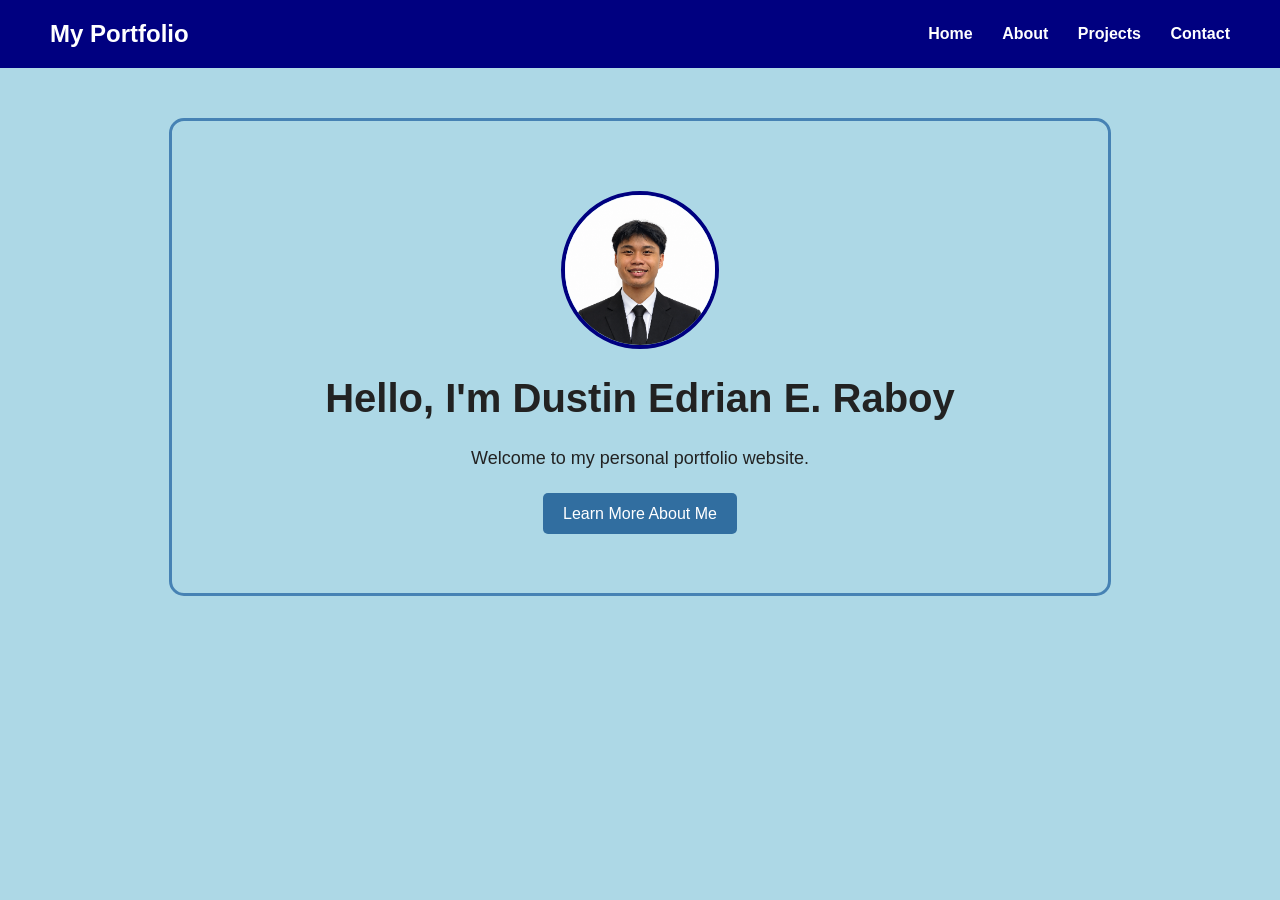
<file: index.html>
<!DOCTYPE html>
<html>
<head>
    <title>My Portfolio</title>
    <link rel="stylesheet" href="style.css">
</head>

<body>

    <nav>
        
        <h2>My Portfolio</h2>

        <div>
        <a href="index.html">Home</a>
        <a href="about.html">About</a>
        <a href="projects.html">Projects</a>
        <a href="contact.html">Contact</a>
        </div>
    </nav>  

    <div class="hero">
        <img src="Me.suit.png.png" alt="My Picture" class="profile-pic">
        <h1>Hello, I'm Dustin Edrian E. Raboy</h1>
        <p>Welcome to my personal portfolio website.</p>
        <br>
        <a class="button" href="about.html">Learn More About Me</a>
    </div>

</body>
</html>
</file>
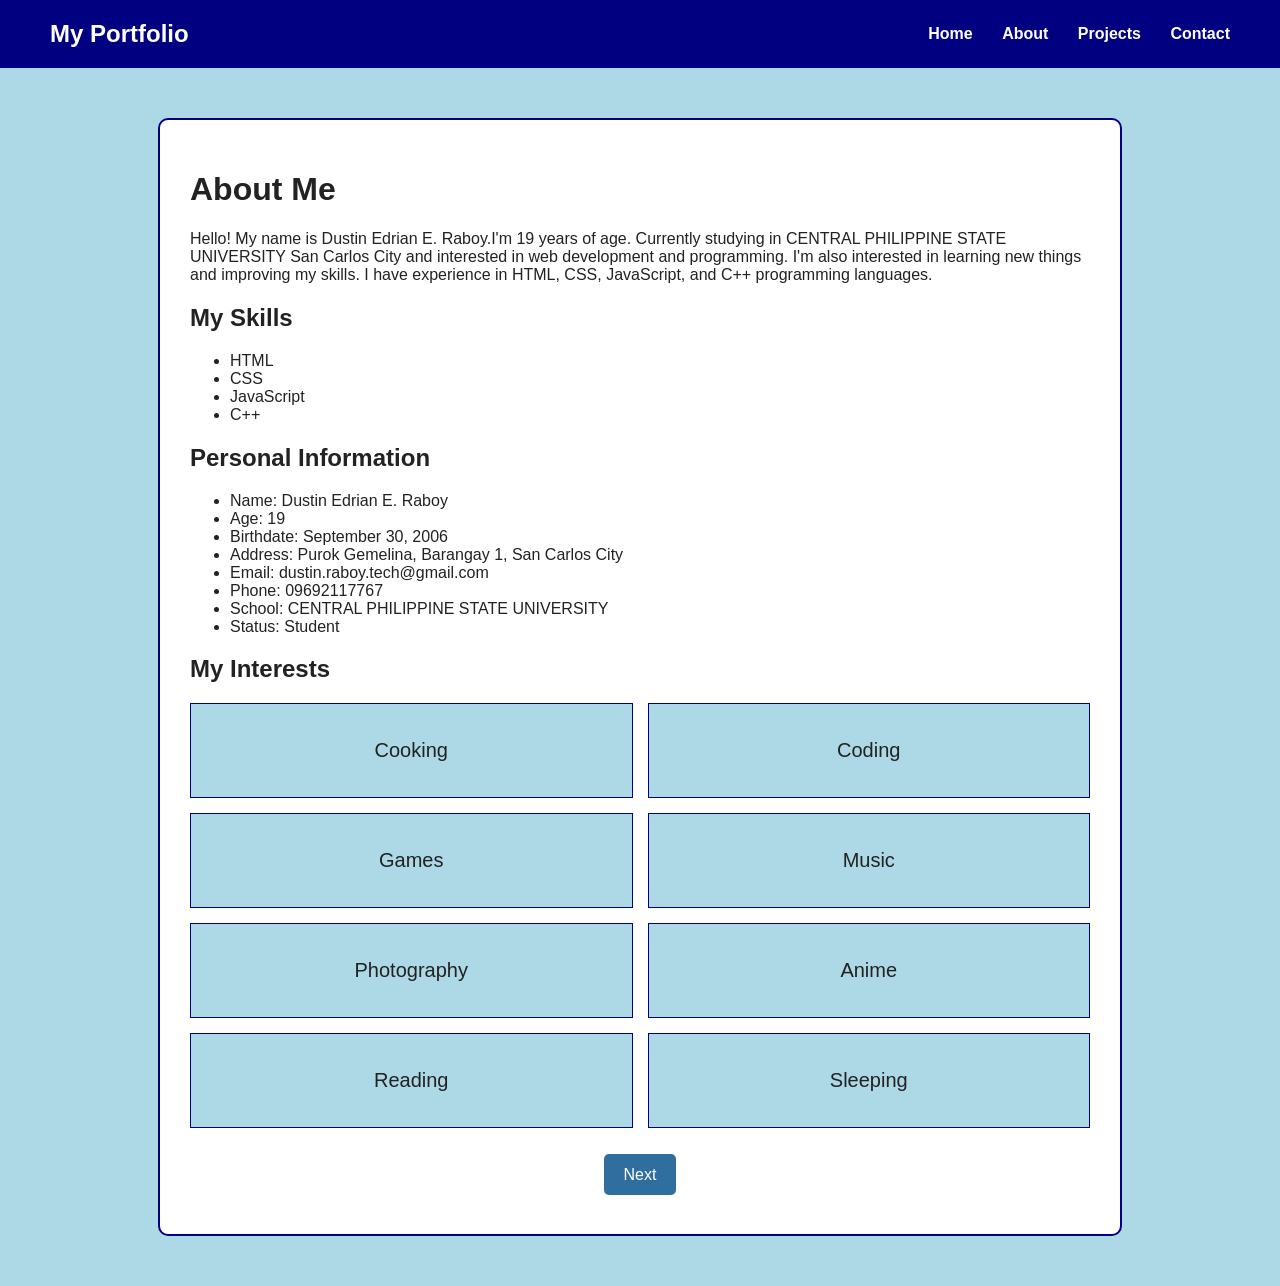
<file: about.html>
<!DOCTYPE html>
<html>
<head>
    <title>About Me</title>
    <link rel="stylesheet" href="style.css">
</head>

<body>

   <nav>
        
        <h2>My Portfolio</h2>

        <div>
        <a href="index.html">Home</a>
        <a href="about.html">About</a>
        <a href="projects.html">Projects</a>
        <a href="contact.html">Contact</a>
        </div>
    </nav>

    <div class="container">
        <h1>About Me</h1>

        <p>
            Hello! My name is Dustin Edrian E. Raboy.I'm 19 years of age. Currently studying in CENTRAL PHILIPPINE STATE UNIVERSITY San Carlos City and interested
            in web development and programming. I'm also interested in learning new things and improving my skills. I have experience in HTML, CSS, JavaScript, and C++ programming languages.
        
        </p>

        <h2>My Skills</h2>

        <ul>
            <li>HTML</li>
            <li>CSS</li>
            <li>JavaScript</li>
            <li>C++</li>
        </ul>
 <h2>Personal Information</h2>

       <ul>
            <li>Name: Dustin Edrian E. Raboy</li>
            <li>Age: 19</li>
            <li>Birthdate: September 30, 2006</li>
            <li>Address: Purok Gemelina, Barangay 1, San Carlos City</li>
            <li>Email: dustin.raboy.tech@gmail.com</li>
            <li>Phone: 09692117767</li>
            <li>School: CENTRAL PHILIPPINE STATE UNIVERSITY</li>
            <li>Status: Student</li>
        </ul>
   
<h2>My Interests</h2>

<div class="interests">

    <div class="interest-item">
        <div onclick="showCooking()">Cooking</div>
        <p id="cookingDescription"></p>
    </div>

    <div class="interest-item">
        <div onclick="showCoding()">Coding</div>
        <p id="codingDescription"></p>
    </div>

    <div class="interest-item">
        <div onclick="showGames()">Games</div>
        <p id="gamesDescription"></p>
    </div>

    <div class="interest-item">
        <div onclick="showMusic()">Music</div>
        <p id="musicDescription"></p>
    </div>

    <div class="interest-item">
        <div onclick="showPhotography()">Photography</div>
        <p id="photographyDescription"></p>
    </div>

    <div class="interest-item">
        <div onclick="showAnime()">Anime</div>
        <p id="animeDescription"></p>
    </div>

    <div class="interest-item">
        <div onclick="showReading()">Reading</div>
        <p id="readingDescription"></p>
    </div>

    <div class="interest-item">
        <div onclick="showSleeping()">Sleeping</div>
        <p id="sleepingDescription"></p>
    </div>

</div>

 <br>

 
<div class="button-container">
    <a href="projects.html" class="button">Next</a>
</div>
 
<script src="function.js"></script>

</body>
</html>
</file>
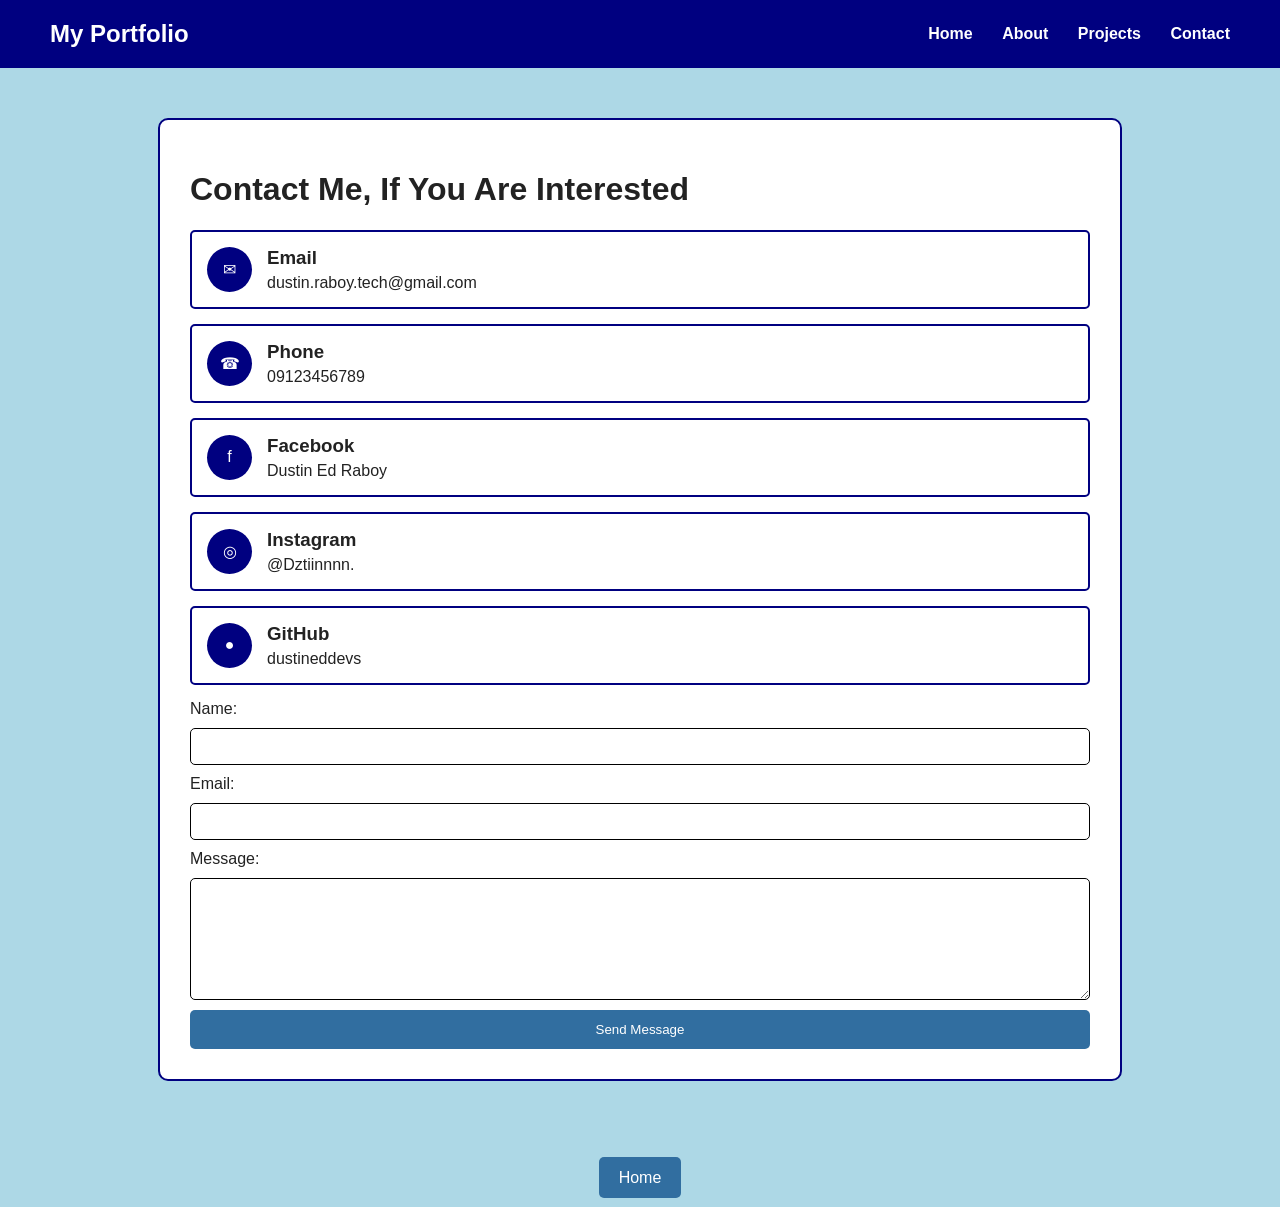
<file: contact.html>
<!DOCTYPE html>
<html>
<head>
    <title>Contact Me</title>
    <link rel="stylesheet" href="style.css">
</head>

<body>

    <nav>
        
        <h2>My Portfolio</h2>

        <div>
        <a href="index.html">Home</a>
        <a href="about.html">About</a>
        <a href="projects.html">Projects</a>
        <a href="contact.html">Contact</a>
        </div>
    </nav>
   


    <div class="container">
        <h1>Contact Me, If You Are Interested</h1>
   
    <div class="contact-box">
    <div class="contact-icon">✉</div>
    <div>
        <h3>Email</h3>
        <p>dustin.raboy.tech@gmail.com</p>
    </div>
</div>

<div class="contact-box">
    <div class="contact-icon">☎</div>
    <div>
        <h3>Phone</h3>
        <p>09123456789</p>
    </div>
</div>

<div class="contact-box">
    <div class="contact-icon">f</div>
    <div>
        <h3>Facebook</h3>
        <p>Dustin Ed Raboy</p>
    </div>
</div>

<div class="contact-box">
    <div class="contact-icon">◎</div>
    <div>
        <h3>Instagram</h3>
        <p>@Dztiinnnn.</p>
    </div>
</div>

<div class="contact-box">
    <div class="contact-icon">●</div>
    <div>
        <h3>GitHub</h3>
        <p>dustineddevs</p>
    </div>
</div>





        <form id="contactForm">
            <label>Name:</label>
            <input type="text">

            <label>Email:</label>
            <input type="email">

            <label>Message:</label>
            <textarea></textarea>

            <button type="submit">Send Message</button>
        </form>
    </div>
    

 <br>


     <div class="button-container">
    <a href="index.html" class="button">Home</a>
     </div>


 <div class="button-container">
   
</div>

<script src="contact.js"></script>

<div id="messagePopup">
    Message Sent!
</div>

</body>
</html>
</file>
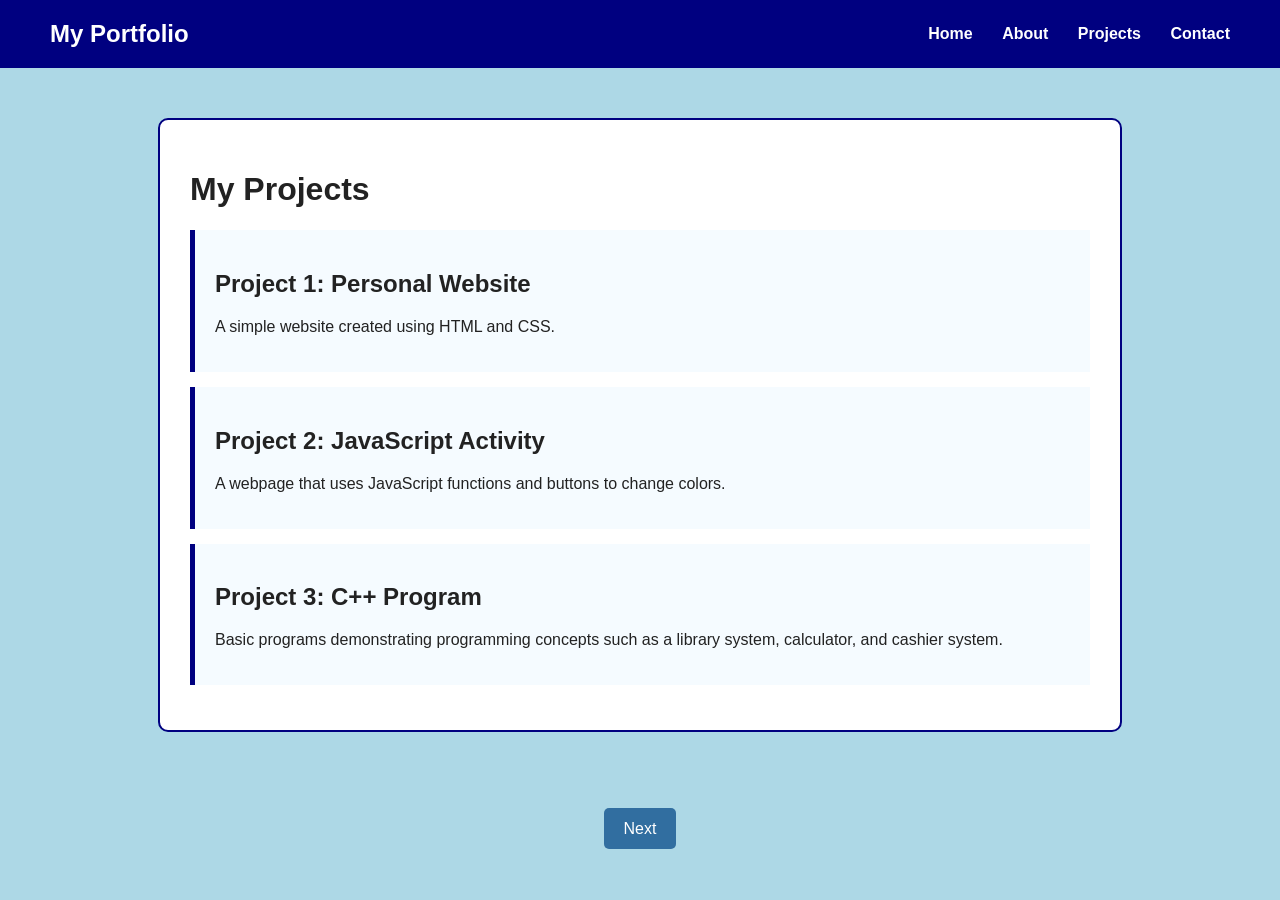
<file: projects.html>
<!DOCTYPE html>
<html>
<head>
    <title>My Projects</title>
    <link rel="stylesheet" href="style.css">
</head>

<body>

    <nav>
        
        <h2>My Portfolio</h2>

        <div>
        <a href="index.html">Home</a>
        <a href="about.html">About</a>
        <a href="projects.html">Projects</a>
        <a href="contact.html">Contact</a>
        </div>
    </nav>

    <div class="container">
        <h1>My Projects</h1>

        <div class="project">
            <h2>Project 1: Personal Website</h2>
            <p>A simple website created using HTML and CSS.</p>
        </div>

        <div class="project">
            <h2>Project 2: JavaScript Activity</h2>
            <p>A webpage that uses JavaScript functions and buttons to change colors.</p>
        </div>

        <div class="project">
            <h2>Project 3: C++ Program</h2>
            <p>Basic programs demonstrating programming concepts such as a library system, calculator, and cashier system.</p>
        </div>
    </div>
   
     <br>
     
    <div class="button-container">
    <a href="contact.html" class="button">Next</a>
</div>

</body>
</html>
</file>
<file: style.css>
body {
    font-family: Arial, sans-serif;
    margin: 0;
    background-color: lightblue;
    color: #222;
}




.profile-pic {
    width: 150px;
    height: 150px;
    border-radius: 50%;
    border: 4px solid navy;
    object-fit: cover;
    display: block;
    margin: 0 auto 20px;
}


.interests {
    display: grid;
    grid-template-columns: 1fr 1fr;
    gap: 15px;
}

.interest-item {
    text-align: center;
    border: 1px solid navy;
    background-color: lightblue;
    padding: 35px 20px 20px;
    cursor: pointer;
}

.interest-item > div {
    font-size: 20px;
}

.interest-item:hover {
    background-color: #4682B4;
    color: white;
}

.interest-item p {
    margin: 15px 0 0;
    font-size: 16px;
}

nav {
    background-color: navy;
    padding: 20px 50px;

    display: flex;
    justify-content: space-between;
    align-items: center;
}



nav h2 {
    color: white;
    margin: 0;
}

.nav-links {
    display: flex;
    gap: 10px;
}

nav a {
    color: white;
    text-decoration: none;
    margin-left: 25px;
    font-weight: bold;
}

nav a:hover {
    color: #333;
}




.hero {
    text-align: center;
    padding: 70px 20px;
    width: 70%;
    max-width: 900px;
    margin: 50px auto;
    border: 3px solid #4682B4;
    border-radius: 15px;
}


.hero h1 {
    font-size: 40px;
}


.hero p {
    font-size: 18px;
}




.button,
button {
    background-color: #316ea0;
    color: white;
    padding: 12px 20px;
    border: none;
    border-radius: 5px;
    text-decoration: none;
    cursor: pointer;
}

.button-container {
    text-align: center;
    width: 100%;
    margin: 20px 0;
}

.button:hover,
button:hover {
    background-color: #3e86b7;
}




.container {
    width: 80%;
    max-width: 900px;
    margin: 50px auto;
    background-color: white;
    padding: 30px;
    border-radius: 10px;
    border: 2px solid navy;
}




.project {
    padding: 20px;
    margin: 15px 0;
    border-left: 5px solid navy;
    background-color: #f5fbff;
}




form {
    display: flex;
    flex-direction: column;
    gap: 10px;
}


input,
textarea {
    padding: 10px;
    border: 1px solid black;
    border-radius: 5px;
}


textarea {
    height: 100px;
}

.contact-box {
    display: flex;
    align-items: center;
    padding: 15px;
    margin: 15px 0;
    background-color: white;
    border: 2px solid navy;
    border-radius: 5px;
}

.contact-icon {
    width: 45px;
    height: 45px;
    background-color: navy;
    color: white;
    border-radius: 50%;

    display: flex;
    align-items: center;
    justify-content: center;

    margin-right: 15px;
}

.contact-box h3 {
    margin: 0;
}

.contact-box p {
    margin: 5px 0 0;
}

#messagePopup {
    display: none;
    position: fixed;
    top: 20px;
    left: 50%;
    transform: translateX(-50%);
    
    background-color: navy;
    color: white;
    padding: 15px 30px;
    border-radius: 8px;
    font-size: 18px;
    font-weight: bold;
}
</file>
